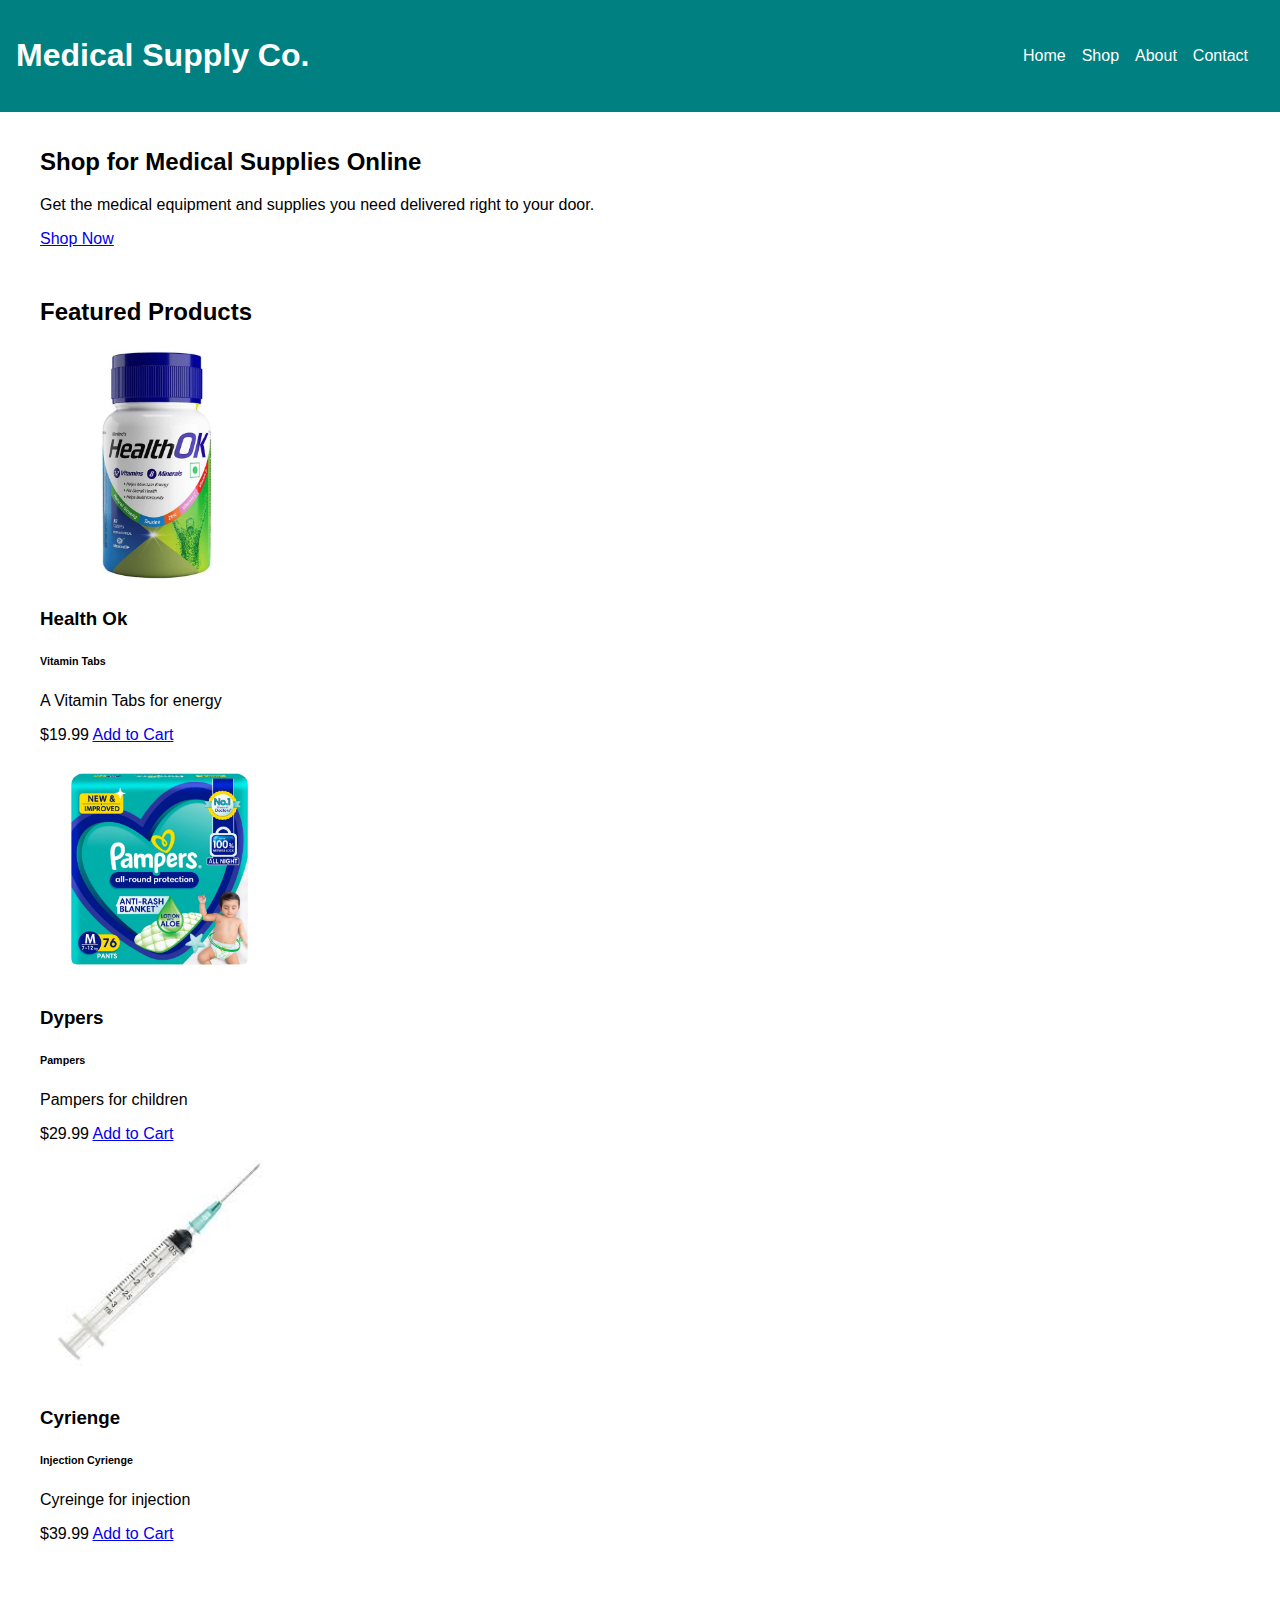
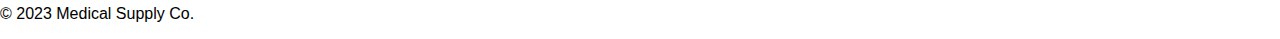
<file: E-Commerce/index.html>
<!DOCTYPE html>
<html>
<head>
	<title>Medical Ecommerce Website</title>
	<link rel="stylesheet" type="text/css" href="style.css">
</head>
<body>
	<header>
		<h1>Medical Supply Co.</h1>
		<nav>
			<ul>
				<li><a href="#">Home</a></li>
				<li><a href="#">Shop</a></li>
				<li><a href="#">About</a></li>
				<li><a href="#">Contact</a></li>
			</ul>
		</nav>
	</header>

	<main>
		<section id="hero">
			<h2>Shop for Medical Supplies Online</h2>
			<p>Get the medical equipment and supplies you need delivered right to your door.</p>
			<a href="#" class="btn">Shop Now</a>
		</section>


		<div id="products">
			<div class="container">
				<div id="products-list">
					<h2>Featured Products</h2>
					<div class="product">
						<img src="images/product1.jpg">
						<h3>Health Ok</h3>
						<h6>Vitamin Tabs</h6>
						<p>A Vitamin Tabs for energy</p>
						<span class="price">$19.99</span>
						<a href="#" class="btn">Add to Cart</a>
					</div>
					<div class="product">
						<img src="images/product2.jpg">
						<h3>Dypers</h3>
						<h6>Pampers</h6>
						<p>Pampers for children</p>
						<span class="price">$29.99</span>
						<a href="#" class="btn">Add to Cart</a>
					</div>
					<div class="product">
						<img src="images/product3.jpg">
						<h3>Cyrienge</h3>
						<h6>Injection Cyrienge</h6>
						<p>Cyreinge for injection</p>
						<span class="price">$39.99</span>
						<a href="#" class="btn">Add to Cart</a>
					</div>
				</div>
			</div>
		</div>
	</main>

	<footer>
		<p>&copy; 2023 Medical Supply Co.</p>
	</footer>
</body>
</html>
</file>
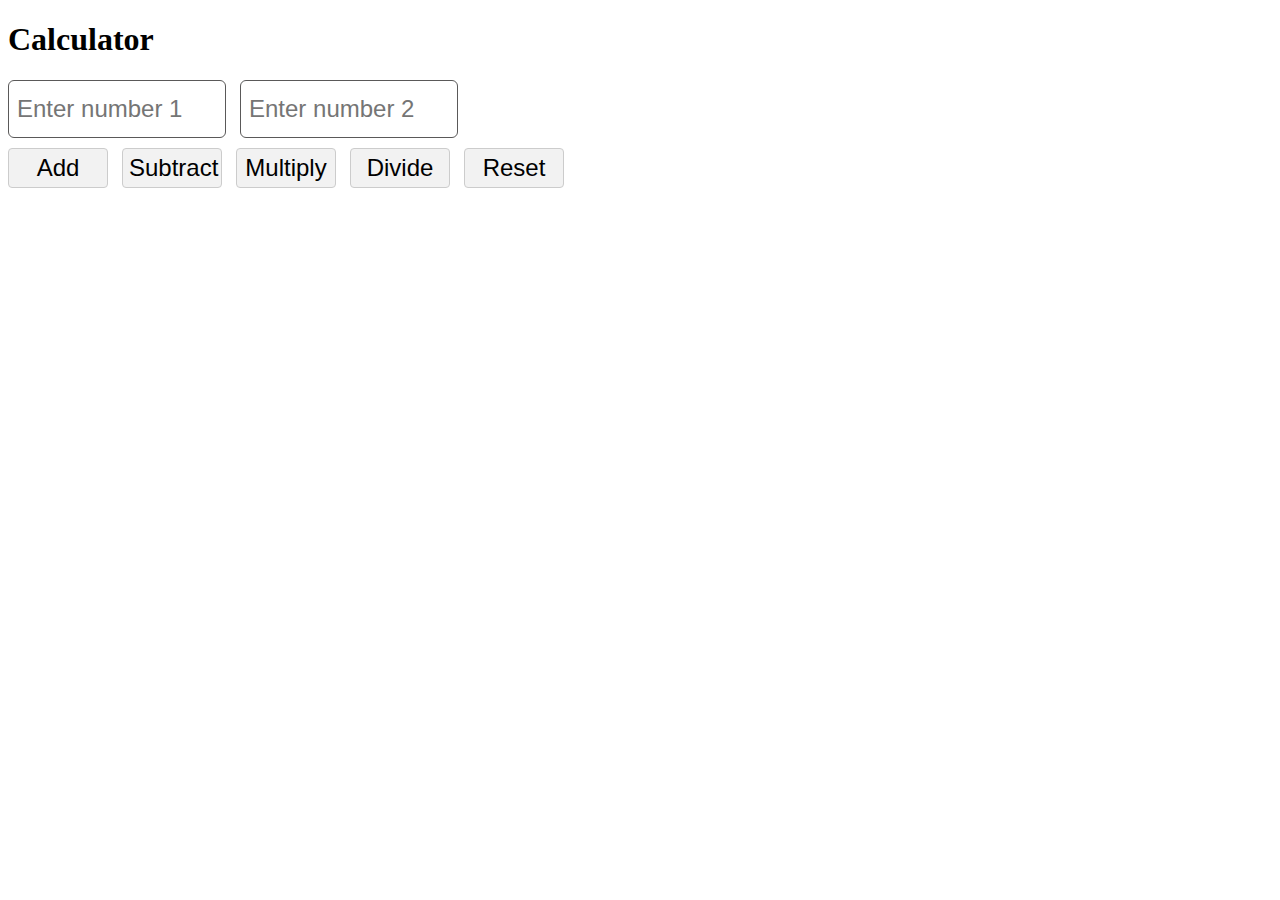
<file: Calculator/calculator.html>
<!DOCTYPE html>
<html>
<head>
	<title>Calculator</title>
    <link rel="stylesheet" type="text/css" href="style.css" >
</head>
<body>
	<h1>Calculator</h1>
	<input type="number" id="num1" placeholder="Enter number 1">
	<input type="number" id="num2" placeholder="Enter number 2">
	<br>
	<button onclick="add()">Add</button>
	<button onclick="subtract()">Subtract</button>
	<button onclick="multiply()">Multiply</button>
	<button onclick="divide()">Divide</button>
	<button onclick="reset()">Reset</button>
	<div id="result"></div>
	<script>
		function add() {
			var num1 = parseFloat(document.getElementById("num1").value);
			var num2 = parseFloat(document.getElementById("num2").value);
			var result = num1 + num2;
			document.getElementById("result").innerHTML = "Result: " + result;
		}

		function subtract() {
			var num1 = parseFloat(document.getElementById("num1").value);
			var num2 = parseFloat(document.getElementById("num2").value);
			var result = num1 - num2;
			document.getElementById("result").innerHTML = "Result: " + result;
		}

		function multiply() {
			var num1 = parseFloat(document.getElementById("num1").value);
			var num2 = parseFloat(document.getElementById("num2").value);
			var result = num1 * num2;
			document.getElementById("result").innerHTML = "Result: " + result;
		}

		function divide() {
			var num1 = parseFloat(document.getElementById("num1").value);
			var num2 = parseFloat(document.getElementById("num2").value);
			var result = num1 / num2;
			document.getElementById("result").innerHTML = "Result: " + result;
		}

		function reset() {
			document.getElementById("num1").value = "";
			document.getElementById("num2").value = "";
			document.getElementById("result").innerHTML = "";
		}
	</script>
</body>
</html>
</file>
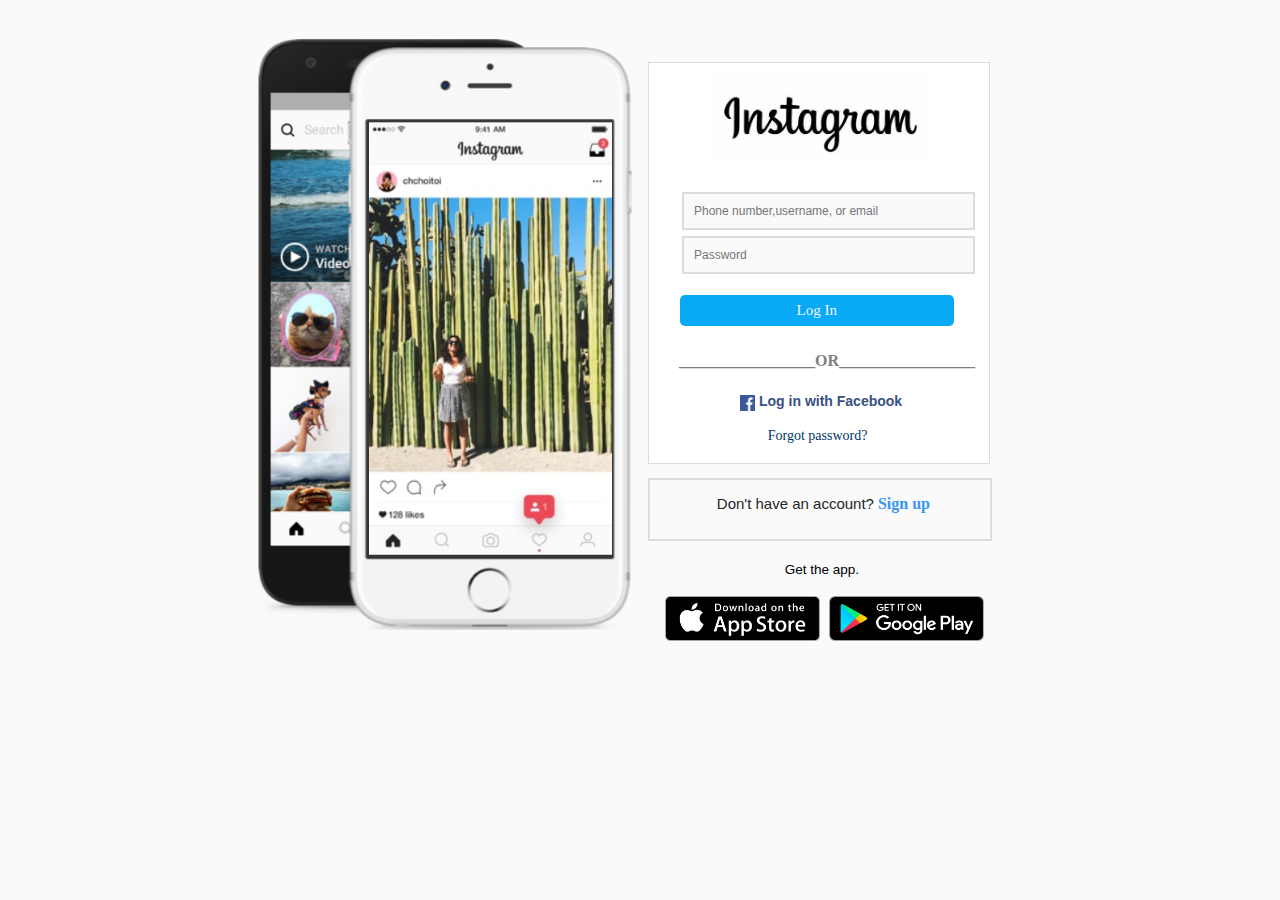
<file: Insta/insta.html>
<!DOCTYPE html>
<html lang="en">
<head>
    <meta charset="UTF-8">
    <meta http-equiv="X-UA-Compatible" content="IE=edge">
    <meta name="viewport" content="width=device-width, initial-scale=1.0">
    <title>Instagram</title>
    <link rel="stylesheet" href="insta.css">
</head>
<body>
 <div class=main-box>
    <img src="insta.png" class="insta">
    <br><br><br><br><br><br><br>
    <form>
        <table>
            <div class="user">
            <tr>
                <td>
                    <label></label>
                <input type="text/number" placeholder="Phone number,username, or email">
                </td>
            </tr>
            </div>
        </table>
        <table>
            <tr>
                <td class="pwd"><label></label>
                <input type="password" minlength="8" placeholder="Password">
            </td>
            </tr>
        </table>
        <br>
        <button type="submit">Log In</button>
    </form>
    <br>
    <br>
    <h4>_________________OR_________________</h4>
    <a href="https://www.facebook.com/">
        <img src="download.png">
    </a>
    <ul>
    <ul><a class="loginfb" href="https://www.facebook.com/">Log in with Facebook</a></ul>
    <br>
    <ul><a class ="resetpwd"href="https://www.instagram.com/accounts/password/reset/">Forgot password?</a></ul>
    </ul>
</div>
<br>
<div class="signup">
    <p>Don't have an account?<a href="https://www.instagram.com/accounts/emailsignup/"> Sign up
        </a>
    </p>
</div>
    <div class="final"> 
        <p>Get the app.</p>
    </div>
    <br>    
    <a href="https://apps.apple.com/app/instagram/id389801252?vt=lo"><img src="apple.png" class="apple"></a>
    <a href="https://play.google.com/store/apps/details?id=com.instagram.android&referrer=utm_source%3Dinstagramweb&utm_campaign=loginPage&ig_mid=49C1E1F1-CA0D-4224-86DD-4223F5554A94&utm_content=lo&utm_medium=badge"><img src="google.png" class="google"></a>
 
</body>
</html>
</file>
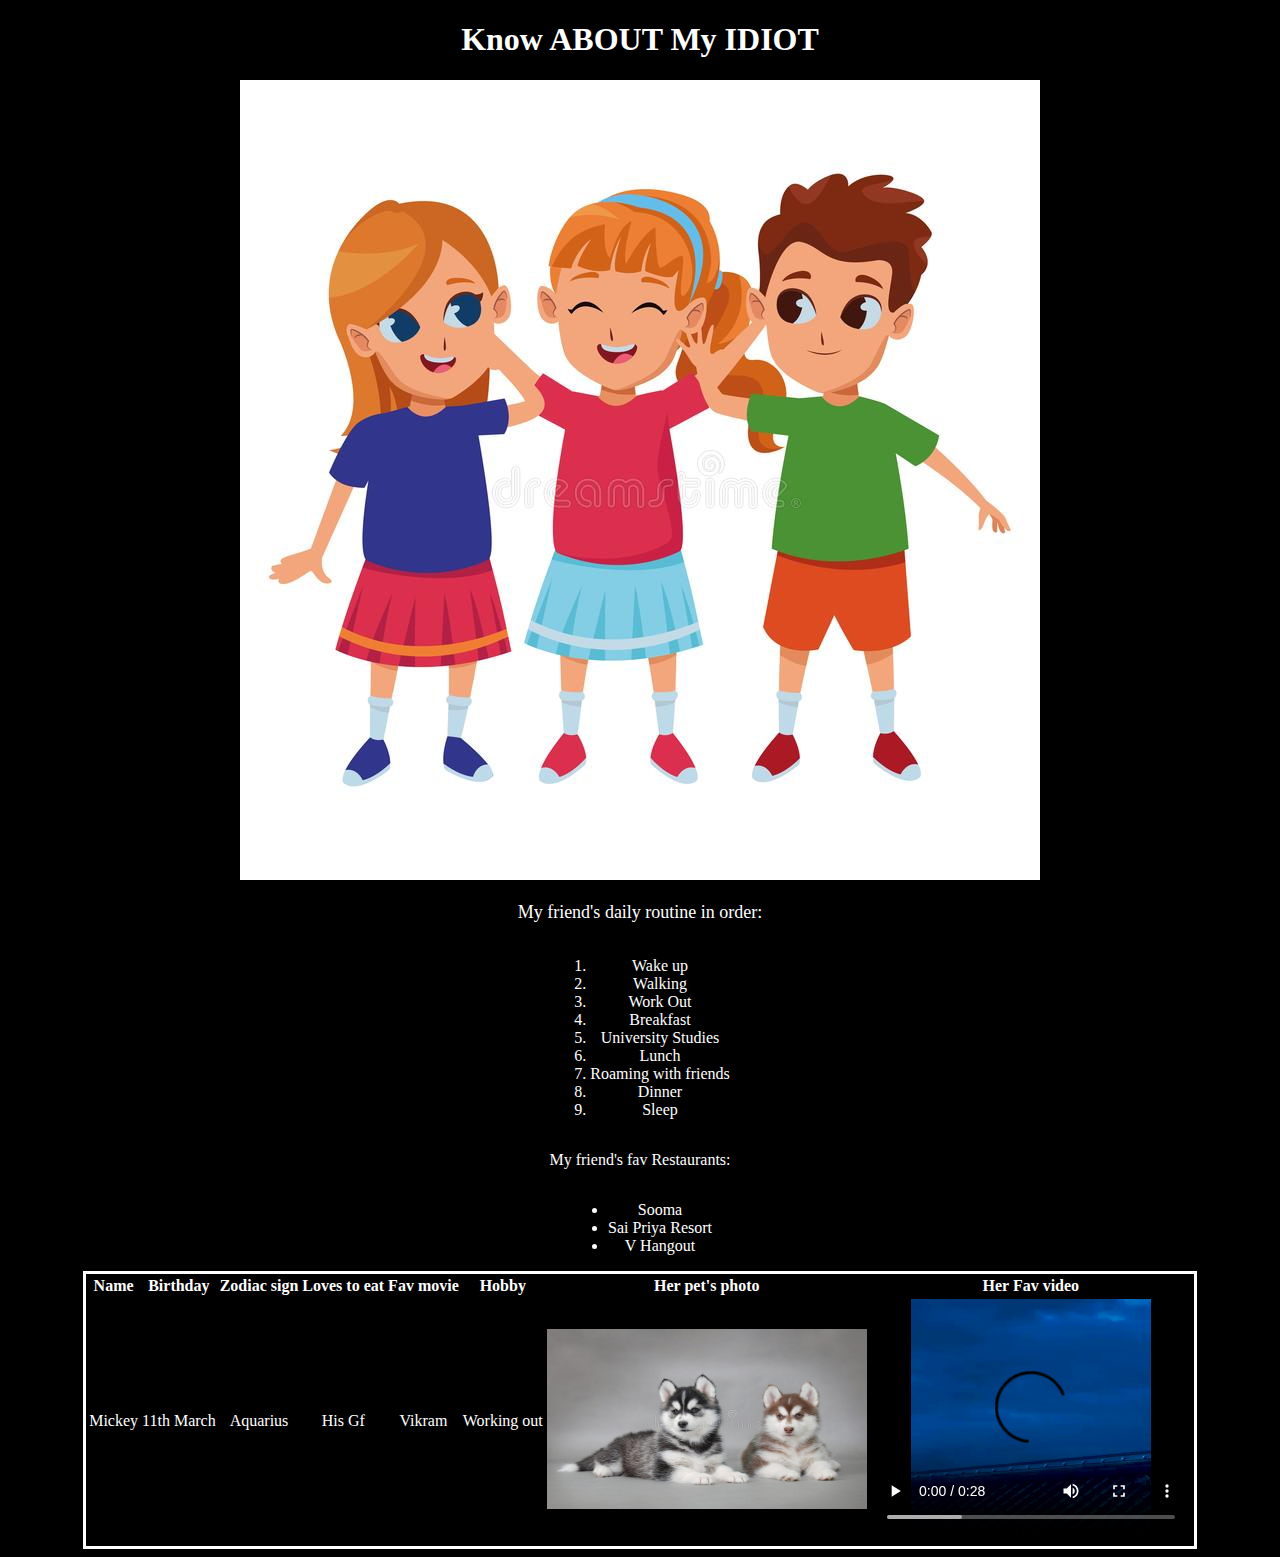
<file: Task2/friends.html>
<!DOCTYPE html>
<html>
<head> 
  <title>F.R.I.E.N.D.S</title>
  <link rel="stylesheet" type="text/css" href="style.css" >
</head>
<body>
    <h1>Know ABOUT My IDIOT</h1>
    <img src="images/friends.jpg" alt="FRIENDS">
     <p id="para1" class="center largeFont">My friend's <span style="color:#ffffff">daily routine</span> in order:</p>
    <div class="container">
     <ol class="myfriend">
       <li style="color:#ffffff">Wake up</li> 
       <li style="color:#ffffff">Walking</li>
       <li style="color:#ffffff">Work Out</li>
       <li style="color:#ffffff">Breakfast</li>
       <li style="color:#ffffff">University Studies</li>
       <li style="color:#ffffff">Lunch</li>
       <li style="color:#ffffff">Roaming with friends</li>
       <li style="color:#ffffff">Dinner</li>
       <li style="color:#ffffff">Sleep</li>
     </ol>
    </div>
     <p id="para2" class="center">My friend's fav <span style="color:rgb(255, 255, 255)">Restaurants</span>:</p>
     <div class="container">
<ul class="myfriend">
  <li style="color:#ffffff">Sooma</li>
  <li style="color:#ffffff">Sai Priya Resort</li>
  <li style="color:#ffffff">V Hangout</li>
</ul>
</div>
    <table class="table">
        <tr>
          <th style="color:#ffffff">Name</th>
          <th style="color:#ffffff">Birthday</th>
          <th style="color:#ffffff">Zodiac sign</th>
          <th style="color:#ffffff">Loves to eat</th>
          <th style="color:#ffffff">Fav movie</th>
          <th style="color:#ffffff">Hobby</th>
          <th style="color:#ffffff">Her pet's photo</th>
          <th style="color:#ffffff">Her Fav video</th>
        </tr>
        <tr>
          <td style="color:#ffffff">Mickey</td>
          <td style="color:#ffffff">11th March</td>
          <td style="color:#ffffff">Aquarius</td>
          <td style="color:#ffffff">His Gf</td>
          <td style="color:#ffffff">Vikram</td>
          <td style="color:#ffffff">Working out</td>
          <td style="color:#ffffff"><img src="images/husky.jpg" alt="This is how polo looks like !!" width="320" height="180"></td>
          <td style="color:#ffffff"><video width="320" height="240" controls>
            <source src="images/demon Slayer.mp4" type="video/mp4">
           </video>
          </td>
        </tr>
      </table>
</body>
</html>
</file>
<file: E-Commerce/style.css>
body {
	font-family: Arial, sans-serif;
	margin: 0;
	padding: 0;
}

header {
	background-color: #008080;
	color: #fff;
	display: flex;
	justify-content: space-between;
	align-items: center;
	padding: 1rem;
}

nav ul {
	list-style: none;
	display: flex;
}

nav ul li {
	margin-right: 1rem;
}

nav ul li a {
	color: #fff;
	text-decoration: none;
}

#products{
    padding: 30px 0;
}

.products-list{
    display: grid;
    grid-template-columns: repeat(auto-fit, minmax(250px, 1fr));
    grid-gap: 40px;
    margin-top: 50px;
}

.products-list div{
    background: #262626;
    padding: 40px;
    font-size: 13px;
    font-weight: 300;
    border-radius: 10px;
    transition: background 0.5s,transform 0.5s;
}

.products-list div i{
    font-size: 50px;
    margin-bottom: 30px;
}

.products-list div h2{
    font-size: 30px;
    font-weight: 500;
    margin-bottom: 15px;
}

.products-list div a{
    text-decoration: none;
    color: #fff;
    font-size: 12px;
    margin-top: 20px;
    display: inline-block;
}
.products-list div:hover{
    background: #ff004f;
    transform: translate(-10px);
}

.product img{
	width: 20%;
    border-radius: 10px;
}

main {
	max-width: 1200px;
	margin: 0 auto;
	padding: 1rem;
}
</file>
<file: Calculator/style.css>
input[type=number] {
    width: 200px;
    height: 40px;
    font-size: 24px;
    padding: 8px;
    border-radius: 6px;
    border: 1px solid rgb(90, 89, 89);
    margin-right: 10px;
    margin-bottom: 10px;
}
button {
    width: 100px;
    height: 40px;
    font-size: 24px;
    border-radius: 4px;
    border: 1px solid #ccc;
    background-color: #f2f2f2;
    margin-right: 10px;
    margin-bottom: 10px;
}
#result {
    font-size: 24px;
    margin-top: 10px;
    font-weight: 1000;
}
</file>
<file: Insta/insta.css>
body{
    background-image: url('page.png');
    background-repeat: no-repeat;
    background-position: 28% -5%;
    background-size: 400px 600px;
}
.main-box{
    padding: 0px;
    padding-left: 30px;
    padding-right: 60px;
    padding-bottom: 50px;;
    border:1px solid rgb(221, 220, 220);
    width: 250px;
    height: 350px;
    background-color: rgba(var(--d87,255,255,255),1);
}
.insta{
    position: absolute;
    width: 65%;
    height: 20%;
    top: 3%;
    left: 18%;
} 
body{
	position: absolute;
    top: 6%;
    left: 50%;
    background-color: rgba(var(--b3f,250,250,250),1);
}
button{
    position: absolute;
    padding: 0px;
    border-radius: 5px;
    border:white;
    height: 7%;
    left: 32px;
    cursor: pointer;
    color: whitesmoke;
    background-color: rgb(8, 170, 245);
    font-family: latha;
    font-style: bold;
    font-size: 15px;
    width: 80%;
}
input{
    padding: 10px;
    border: 2px solid rgb(221, 220, 220);
    position: relative;
    width: 150%;
    height: 14px;
    background: #fafafa;
    font-size: 12px;

    
}
h4{
    font-family: calibri light;
    position: relative;
    opacity: 50%;
}
a{
    text-decoration: none;
    font-family: calibri light;
}
img{
    position: absolute;
    width: 15px;
    height: 16px;
    top: 76%;
    left: 27%;
}
.loginfb{
    font-weight:550;
    font-size: 14px;
    color: #385185;
    font-family: 'Roboto', sans-serif;
}
.resetpwd{
    position: absolute;
    left: 35%;
    font-size: 14px;
    color: #003569;
}
.signup{
    padding: 0px;
    border: 2px solid rgb(221, 220, 220);
    padding-left: 30px;
    padding-right: 60px;
    padding-bottom: 11px;
    background: #fafafa;
    position: absolute;
    top: 95%;
    width: 250px;
    text-align:right;
    font-family: 'roboto', sans-serif;
    font-size: 15px;
    color: #262626;
 }
 .signup a{
     color: #3897f0;
     font-weight: bold;
     font-size: 16px;
 }
 .final{
     position: absolute;
     top: 111%;
     left:40%;
     font-family: 'Roboto',sans-serif;
     font-size: 13.5px;
 }
 .apple{
     position: absolute;
     top: 122%;
     left: 5%;
     width: 155px;
     height: 45px;
}
.google{
    position: absolute;
     top: 122%;
     left: 53%;
     width: 155px;
     height: 45px;

}
</file>
<file: Task2/style.css>
body {
    background-color: rgb(0, 0, 0);
    text-align: center;
  }

  h1 {
    color: rgb(255,255,255)
  }

  #para1 {
    color:rgb(255,255,255)
  }

  #para2 {
    color:rgb(255,255,255)
  }

  p {
    text-align: left;
  }

  .center {
    text-align: center;
  }

  .largeFont {
    font-size: large;
  }

  .container {
    text-align: center;
  }

  .myfriend {
    display: inline-block;
    text-align: center;
  }

  .table {
    margin-left: auto;
    margin-right: auto;
    border-color: rgb(255, 255, 255);
    border-style: solid;
  }
</file>
